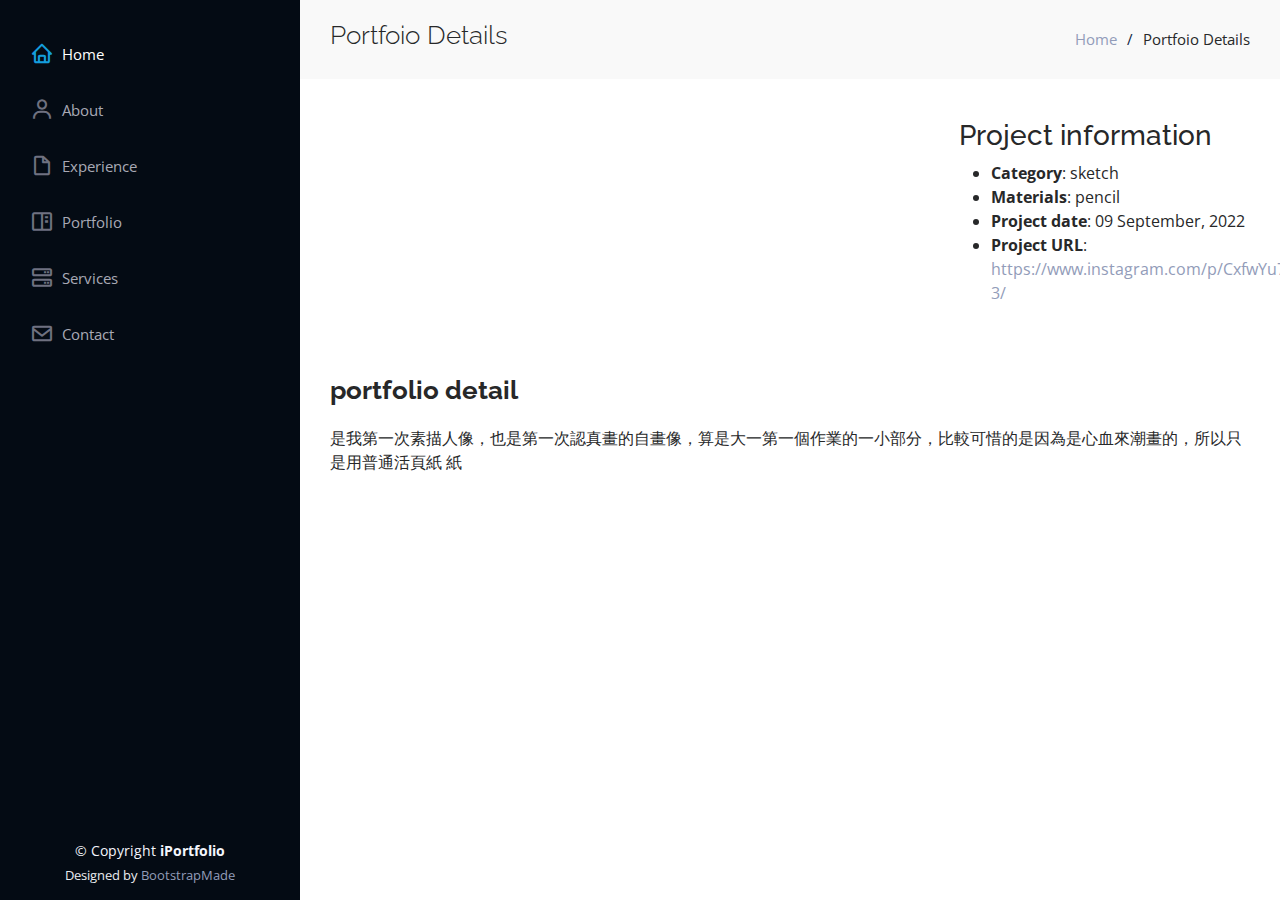
<file: portfolio-details.html>
<!DOCTYPE html>
<html lang="en">

<head>
  <meta charset="utf-8">
  <meta content="width=device-width, initial-scale=1.0" name="viewport">

  <title>Portfolio Details - iPortfolio Bootstrap Template</title>
  <meta content="" name="description">
  <meta content="" name="keywords">

  <!-- Favicons -->
  <link href="assets/img/favicon.png" rel="icon">
  <link href="assets/img/apple-touch-icon.png" rel="apple-touch-icon">

  <!-- Google Fonts -->
  <link href="https://fonts.googleapis.com/css?family=Open+Sans:300,300i,400,400i,600,600i,700,700i|Raleway:300,300i,400,400i,500,500i,600,600i,700,700i|Poppins:300,300i,400,400i,500,500i,600,600i,700,700i" rel="stylesheet">

  <!-- Vendor CSS Files -->
  <link href="assets/vendor/aos/aos.css" rel="stylesheet">
  <link href="assets/vendor/bootstrap/css/bootstrap.min.css" rel="stylesheet">
  <link href="assets/vendor/bootstrap-icons/bootstrap-icons.css" rel="stylesheet">
  <link href="assets/vendor/boxicons/css/boxicons.min.css" rel="stylesheet">
  <link href="assets/vendor/glightbox/css/glightbox.min.css" rel="stylesheet">
  <link href="assets/vendor/swiper/swiper-bundle.min.css" rel="stylesheet">

  <!-- Template Main CSS File -->
  <link href="assets/css/style.css" rel="stylesheet">

  <!-- =======================================================
  * Template Name: iPortfolio
  * Updated: Nov 17 2023 with Bootstrap v5.3.2
  * Template URL: https://bootstrapmade.com/iportfolio-bootstrap-portfolio-websites-template/
  * Author: BootstrapMade.com
  * License: https://bootstrapmade.com/license/
  ======================================================== -->
</head>

<body>

  <!-- ======= Mobile nav toggle button ======= -->
  <i class="bi bi-list mobile-nav-toggle d-xl-none"></i>

  <!-- ======= Header ======= -->
    <header id="header">
 
    <div class="d-flex flex-column">

    <nav id="navbar" class="nav-menu navbar">
        <ul>
          <li><a href="#hero" class="nav-link scrollto active"><i class="bx bx-home"></i> <span>Home</span></a></li>
          <li><a href="#about" class="nav-link scrollto"><i class="bx bx-user"></i> <span>About</span></a></li>
          <li><a href="#resume" class="nav-link scrollto"><i class="bx bx-file-blank"></i> <span>Experience</span></a></li>
          <li><a href="#portfolio" class="nav-link scrollto"><i class="bx bx-book-content"></i> <span>Portfolio</span></a></li>
          <li><a href="#services" class="nav-link scrollto"><i class="bx bx-server"></i> <span>Services</span></a></li>
          <li><a href="#contact" class="nav-link scrollto"><i class="bx bx-envelope"></i> <span>Contact</span></a></li>
        </ul>
      </nav><!-- .nav-menu -->
    </div>
  </header><!-- End Header -->
  <main id="main">

    <!-- ======= Breadcrumbs ======= -->
    <section id="breadcrumbs" class="breadcrumbs">
      <div class="container">

        <div class="d-flex justify-content-between align-items-center">
          <h2>Portfoio Details</h2>
          <ol>
            <li><a href="index.html">Home</a></li>
            <li>Portfoio Details</li>
          </ol>
        </div>

      </div>
    </section><!-- End Breadcrumbs -->

    <!-- ======= Portfolio Details Section ======= -->
     <section id="portfolio-details" class="portfolio-details">
      <div class="container">

         <div class="row gy-4">

          <div class="col-lg-8">
            <div class="portfolio-details-slider swiper">
              <div class="swiper-wrapper align-items-center">



              </div>
              <div class="swiper-pagination"></div>
            </div>
          </div>
        <div class="col-lg-4">
                  <h3>Project information</h3>
              <ul>
                <li><strong>Category</strong>: sketch</li>
                <li><strong>Materials</strong>: pencil</li>
                <li><strong>Project date</strong>: 09 September, 2022</li>
                <li><strong>Project URL</strong>: <a href="#">https://www.instagram.com/p/CxfwYu7Sg-3/</a></li>
              </ul>
            </div>
            <div class="portfolio-description">
              <h2>portfolio detail</h2>
              <p>是我第一次素描人像，也是第一次認真畫的自畫像，算是大一第一個作業的一小部分，比較可惜的是因為是心血來潮畫的，所以只是用普通活頁紙
紙 </p>   </div>
    </section><!-- End Portfolio Details Section -->

  </main><!-- End #main -->

  <!-- ======= Footer ======= -->
  <footer id="footer">
    <div class="container">
      <div class="copyright">
        &copy; Copyright <strong><span>iPortfolio</span></strong>
      </div>
      <div class="credits">
        <!-- All the links in the footer should remain intact. -->
        <!-- You can delete the links only if you purchased the pro version. -->
        <!-- Licensing information: https://bootstrapmade.com/license/ -->
        <!-- Purchase the pro version with working PHP/AJAX contact form: https://bootstrapmade.com/iportfolio-bootstrap-portfolio-websites-template/ -->
        Designed by <a href="https://bootstrapmade.com/">BootstrapMade</a>
      </div>
    </div>
  </footer><!-- End  Footer -->

  <a href="#" class="back-to-top d-flex align-items-center justify-content-center"><i class="bi bi-arrow-up-short"></i></a>

  <!-- Vendor JS Files -->
  <script src="assets/vendor/purecounter/purecounter_vanilla.js"></script>
  <script src="assets/vendor/aos/aos.js"></script>
  <script src="assets/vendor/bootstrap/js/bootstrap.bundle.min.js"></script>
  <script src="assets/vendor/glightbox/js/glightbox.min.js"></script>
  <script src="assets/vendor/isotope-layout/isotope.pkgd.min.js"></script>
  <script src="assets/vendor/swiper/swiper-bundle.min.js"></script>
  <script src="assets/vendor/typed.js/typed.umd.js"></script>
  <script src="assets/vendor/waypoints/noframework.waypoints.js"></script>
  <script src="assets/vendor/php-email-form/validate.js"></script>

  <!-- Template Main JS File -->
  <script src="assets/js/main.js"></script>

</body>

</html>
</file>
<file: assets/css/style.css>
/**
* Template Name: iPortfolio
* Updated: Nov 17 2023 with Bootstrap v5.3.2
* Template URL: https://bootstrapmade.com/iportfolio-bootstrap-portfolio-websites-template/
* Author: BootstrapMade.com
* License: https://bootstrapmade.com/license/
*/

/*--------------------------------------------------------------
# General
--------------------------------------------------------------*/
body {
  font-family: "Open Sans", sans-serif;
  color: #272829;
}

a {
  color: #929cb9;
  text-decoration: none;
}

a:hover {
  color: #37b3ed;
  text-decoration: none;
}

h1,
h2,
h3,
h4,
h5,
h6 {
  font-family: "Raleway", sans-serif;
}

/*--------------------------------------------------------------
# Back to top button
--------------------------------------------------------------*/
.back-to-top {
  position: fixed;
  visibility: hidden;
  opacity: 0;
  right: 15px;
  bottom: 15px;
  z-index: 996;
  background: #149ddd;
  width: 40px;
  height: 40px;
  border-radius: 50px;
  transition: all 0.4s;
}

.back-to-top i {
  font-size: 28px;
  color: #fff;
  line-height: 0;
}

.back-to-top:hover {
  background: #2eafec;
  color: #fff;
}

.back-to-top.active {
  visibility: visible;
  opacity: 1;
}

/*--------------------------------------------------------------
# Header
--------------------------------------------------------------*/
#header {
  position: fixed;
  top: 0;
  left: 0;
  bottom: 0;
  width: 300px;
  transition: all ease-in-out 0.5s;
  z-index: 9997;
  transition: all 0.5s;
  padding: 0 15px;
  background: #040b14;
  overflow-y: auto;
}

#header .profile img {
  margin: 15px auto;
  display: block;
  width: 120px;
  border: 8px solid #2c2f3f;
}

#header .profile h1 {
  font-size: 24px;
  margin: 0;
  padding: 0;
  font-weight: 600;
  -moz-text-align-last: center;
  text-align-last: center;
  font-family: "Poppins", sans-serif;
}

#header .profile h1 a,
#header .profile h1 a:hover {
  color: #fff;
  text-decoration: none;
}

#header .profile .social-links a {
  font-size: 18px;
  display: inline-block;
  background: #212431;
  color: #fff;
  line-height: 1;
  padding: 8px 0;
  margin-right: 4px;
  border-radius: 50%;
  text-align: center;
  width: 36px;
  height: 36px;
  transition: 0.3s;
}

#header .profile .social-links a:hover {
  background: #149ddd;
  color: #fff;
  text-decoration: none;
}

#main {
  margin-left: 300px;
}

.container,
.container-fluid {
  padding-left: 30px;
  padding-right: 30px;
}

@media (max-width: 1199px) {
  #header {
    left: -300px;
  }

  #main {
    margin-left: 0;
  }

  .container,
  .container-fluid {
    padding-left: 12px;
    padding-right: 12px;
  }
}

/*--------------------------------------------------------------
# Navigation Menu
--------------------------------------------------------------*/
/* Desktop Navigation */
.nav-menu {
  padding: 30px 0 0 0;
}

.nav-menu * {
  margin: 0;
  padding: 0;
  list-style: none;
}

.nav-menu > ul > li {
  position: relative;
  white-space: nowrap;
}

.nav-menu a,
.nav-menu a:focus {
  display: flex;
  align-items: center;
  color: #a8a9b4;
  padding: 12px 15px;
  margin-bottom: 8px;
  transition: 0.3s;
  font-size: 15px;
}

.nav-menu a i,
.nav-menu a:focus i {
  font-size: 24px;
  padding-right: 8px;
  color: #6f7180;
}

.nav-menu a:hover,
.nav-menu .active,
.nav-menu .active:focus,
.nav-menu li:hover > a {
  text-decoration: none;
  color: #fff;
}

.nav-menu a:hover i,
.nav-menu .active i,
.nav-menu .active:focus i,
.nav-menu li:hover > a i {
  color: #149ddd;
}

/* Mobile Navigation */
.mobile-nav-toggle {
  position: fixed;
  right: 15px;
  top: 15px;
  z-index: 9998;
  border: 0;
  font-size: 24px;
  transition: all 0.4s;
  outline: none !important;
  background-color: #149ddd;
  color: #fff;
  width: 40px;
  height: 40px;
  display: inline-flex;
  align-items: center;
  justify-content: center;
  line-height: 0;
  border-radius: 50px;
  cursor: pointer;
}

.mobile-nav-active {
  overflow: hidden;
}

.mobile-nav-active #header {
  left: 0;
}

/*--------------------------------------------------------------
# Hero Section
--------------------------------------------------------------*/
#hero {
  width: 100%;
  height: 100vh;
  background: url("https://i.imgur.com/FAXm45A.jpg") top center;
  background-size: cover;
}

#hero:before {
  content: "";
  background: rgba(5, 13, 24, 0.3);
  position: absolute;
  bottom: 0;
  top: 0;
  left: 0;
  right: 0;
  z-index: 1;
}

#hero .hero-container {
  position: relative;
  z-index: 2;
  min-width: 300px;
}

#hero h1 {
  margin: 0 0 10px 0;
  font-size: 64px;
  font-weight: 700;
  line-height: 56px;
  color: #fff;
}

#hero p {
  color: #fff;
  margin-bottom: 50px;
  font-size: 26px;
  font-family: "Poppins", sans-serif;
}

#hero p span {
  color: #fff;
  padding-bottom: 4px;
  letter-spacing: 1px;
  border-bottom: 3px solid #149ddd;
}

@media (min-width: 1024px) {
  #hero {
    background-attachment: fixed;
  }
}

@media (max-width: 768px) {
  #hero h1 {
    font-size: 28px;
    line-height: 36px;
  }

  #hero h2 {
    font-size: 18px;
    line-height: 24px;
    margin-bottom: 30px;
  }
}

/*--------------------------------------------------------------
# Sections General
--------------------------------------------------------------*/
section {
  padding: 60px 0;
  overflow: hidden;
}

.section-bg {
  background: #f5f8fd;
}

.section-title {
  padding-bottom: 30px;
}

.section-title h2 {
  font-size: 32px;
  font-weight: bold;
  margin-bottom: 20px;
  padding-bottom: 20px;
  position: relative;
  color: #173b6c;
}

.section-title h2::after {
  content: "";
  position: absolute;
  display: block;
  width: 50px;
  height: 3px;
  background: #149ddd;
  bottom: 0;
  left: 0;
}

.section-title p {
  margin-bottom: 0;
}

/*--------------------------------------------------------------
# About
--------------------------------------------------------------*/
.about .content h3 {
  font-weight: 700;
  font-size: 26px;
  color: #173b6c;
}

.about .content ul {
  list-style: none;
  padding: 0;
}

.about .content ul li {
  margin-bottom: 20px;
  display: flex;
  align-items: center;
}

.about .content ul strong {
  margin-right: 10px;
}

.about .content ul i {
  font-size: 16px;
  margin-right: 5px;
  color: #149ddd;
  line-height: 0;
}

.about .content p:last-child {
  margin-bottom: 0;
}

/*--------------------------------------------------------------
# Facts
--------------------------------------------------------------*/
.facts {
  padding-bottom: 30px;
}

.facts .count-box {
  padding: 30px;
  width: 100%;
}

.facts .count-box i {
  display: block;
  font-size: 44px;
  color: #149ddd;
  float: left;
  line-height: 0;
}

.facts .count-box span {
  font-size: 48px;
  line-height: 40px;
  display: block;
  font-weight: 700;
  color: #050d18;
  margin-left: 60px;
}

.facts .count-box p {
  padding: 15px 0 0 0;
  margin: 0 0 0 60px;
  font-family: "Raleway", sans-serif;
  font-size: 14px;
  color: #122f57;
}

.facts .count-box a {
  font-weight: 600;
  display: block;
  margin-top: 20px;
  color: #122f57;
  font-size: 15px;
  font-family: "Poppins", sans-serif;
  transition: ease-in-out 0.3s;
}

.facts .count-box a:hover {
  color: #1f5297;
}

/*--------------------------------------------------------------
# Akills
--------------------------------------------------------------*/
.skills .progress {
  height: 60px;
  display: block;
  background: none;
  border-radius: 0;
}

.skills .progress .skill {
  padding: 0;
  margin: 0 0 6px 0;
  text-transform: uppercase;
  display: block;
  font-weight: 600;
  font-family: "Poppins", sans-serif;
  color: #050d18;
}

.skills .progress .skill .val {
  float: right;
  font-style: normal;
}

.skills .progress-bar-wrap {
  background: #dce8f8;
  height: 10px;
}

.skills .progress-bar {
  width: 1px;
  height: 10px;
  transition: 0.9s;
  background-color: #149ddd;
}

/*--------------------------------------------------------------
# Resume
--------------------------------------------------------------*/
.resume .resume-title {
  font-size: 26px;
  font-weight: 700;
  margin-top: 20px;
  margin-bottom: 20px;
  color: #050d18;
}

.resume .resume-item {
  padding: 0 0 20px 20px;
  margin-top: -2px;
  border-left: 2px solid #1f5297;
  position: relative;
}

.resume .resume-item h4 {
  line-height: 18px;
  font-size: 18px;
  font-weight: 600;
  text-transform: uppercase;
  font-family: "Poppins", sans-serif;
  color: #050d18;
  margin-bottom: 10px;
}

.resume .resume-item h5 {
  font-size: 16px;
  background: #e4edf9;
  padding: 5px 15px;
  display: inline-block;
  font-weight: 600;
  margin-bottom: 10px;
}

.resume .resume-item ul {
  padding-left: 20px;
}

.resume .resume-item ul li {
  padding-bottom: 10px;
}

.resume .resume-item:last-child {
  padding-bottom: 0;
}

.resume .resume-item::before {
  content: "";
  position: absolute;
  width: 16px;
  height: 16px;
  border-radius: 50px;
  left: -9px;
  top: 0;
  background: #fff;
  border: 2px solid #1f5297;
}

/*--------------------------------------------------------------
# Portfolio
--------------------------------------------------------------*/
.portfolio .portfolio-item {
  margin-bottom: 30px;
}

.portfolio #portfolio-flters {
  padding: 0;
  margin: 0 auto 35px auto;
  list-style: none;
  text-align: center;
  background: #fff;
  border-radius: 50px;
  padding: 2px 15px;
}

.portfolio #portfolio-flters li {
  cursor: pointer;
  display: inline-block;
  padding: 10px 15px 8px 15px;
  font-size: 14px;
  font-weight: 600;
  line-height: 1;
  text-transform: uppercase;
  color: #272829;
  margin-bottom: 5px;
  transition: all 0.3s ease-in-out;
}

.portfolio #portfolio-flters li:hover,
.portfolio #portfolio-flters li.filter-active {
  color: #149ddd;
}

.portfolio #portfolio-flters li:last-child {
  margin-right: 0;
}

.portfolio .portfolio-wrap {
  transition: 0.3s;
  position: relative;
  overflow: hidden;
  z-index: 1;
}

.portfolio .portfolio-wrap::before {
  content: "";
  background: rgba(255, 255, 255, 0.5);
  position: absolute;
  left: 0;
  right: 0;
  top: 0;
  bottom: 0;
  transition: all ease-in-out 0.3s;
  z-index: 2;
  opacity: 0;
}

.portfolio .portfolio-wrap .portfolio-links {
  opacity: 1;
  left: 0;
  right: 0;
  bottom: -60px;
  z-index: 3;
  position: absolute;
  transition: all ease-in-out 0.3s;
  display: flex;
  justify-content: center;
}

.portfolio .portfolio-wrap .portfolio-links a {
  color: #fff;
  font-size: 28px;
  text-align: center;
  background: rgba(20, 157, 221, 0.75);
  transition: 0.3s;
  width: 50%;
}

.portfolio .portfolio-wrap .portfolio-links a:hover {
  background: rgba(20, 157, 221, 0.95);
}

.portfolio .portfolio-wrap .portfolio-links a + a {
  border-left: 1px solid #37b3ed;
}

.portfolio .portfolio-wrap:hover::before {
  top: 0;
  left: 0;
  right: 0;
  bottom: 0;
  opacity: 1;
}

.portfolio .portfolio-wrap:hover .portfolio-links {
  opacity: 1;
  bottom: 0;
}

/*--------------------------------------------------------------
# Portfolio Details
--------------------------------------------------------------*/
.portfolio-details {
  padding-top: 40px;
}

.portfolio-details .portfolio-details-slider img {
  width: 100%;
}

.portfolio-details .portfolio-details-slider .swiper-pagination {
  margin-top: 20px;
  position: relative;
}

.portfolio-details
  .portfolio-details-slider
  .swiper-pagination
  .swiper-pagination-bullet {
  width: 12px;
  height: 12px;
  background-color: #fff;
  opacity: 1;
  border: 1px solid #149ddd;
}

.portfolio-details
  .portfolio-details-slider
  .swiper-pagination
  .swiper-pagination-bullet-active {
  background-color: #149ddd;
}

.portfolio-details .portfolio-info {
  padding: 30px;
  box-shadow: 0px 0 30px rgba(5, 13, 24, 0.08);
}

.portfolio-details .portfolio-info h3 {
  font-size: 22px;
  font-weight: 700;
  margin-bottom: 20px;
  padding-bottom: 20px;
  border-bottom: 1px solid #eee;
}

.portfolio-details .portfolio-info ul {
  list-style: none;
  padding: 0;
  font-size: 15px;
}

.portfolio-details .portfolio-info ul li + li {
  margin-top: 10px;
}

.portfolio-details .portfolio-description {
  padding-top: 30px;
}

.portfolio-details .portfolio-description h2 {
  font-size: 26px;
  font-weight: 700;
  margin-bottom: 20px;
}

.portfolio-details .portfolio-description p {
  padding: 0;
}

/*--------------------------------------------------------------
# Services
--------------------------------------------------------------*/
.services .icon-box {
  margin-bottom: 20px;
}

.services .icon {
  float: left;
  display: flex;
  align-items: center;
  justify-content: center;
  width: 54px;
  height: 54px;
  background: #149ddd;
  border-radius: 50%;
  transition: 0.5s;
  border: 1px solid #149ddd;
}

.services .icon i {
  color: #fff;
  font-size: 24px;
  line-height: 0;
}

.services .icon-box:hover .icon {
  background: #fff;
}

.services .icon-box:hover .icon i {
  color: #149ddd;
}

.services .title {
  margin-left: 80px;
  font-weight: 700;
  margin-bottom: 15px;
  font-size: 18px;
}

.services .title a {
  color: #343a40;
}

.services .title a:hover {
  color: #149ddd;
}

.services .description {
  margin-left: 80px;
  line-height: 24px;
  font-size: 14px;
}

/*--------------------------------------------------------------
# Testimonials
--------------------------------------------------------------*/
.testimonials .testimonials-carousel,
.testimonials .testimonials-slider {
  overflow: hidden;
}

.testimonials .testimonial-item {
  box-sizing: content-box;
  text-align: center;
  min-height: 320px;
}

.testimonials .testimonial-item .testimonial-img {
  width: 90px;
  border-radius: 50%;
  margin: 0 auto;
}

.testimonials .testimonial-item h3 {
  font-size: 18px;
  font-weight: bold;
  margin: 10px 0 5px 0;
  color: #111;
}

.testimonials .testimonial-item h4 {
  font-size: 14px;
  color: #999;
  margin: 0;
}

.testimonials .testimonial-item .quote-icon-left,
.testimonials .testimonial-item .quote-icon-right {
  color: #c3e8fa;
  font-size: 26px;
}

.testimonials .testimonial-item .quote-icon-left {
  display: inline-block;
  left: -5px;
  position: relative;
}

.testimonials .testimonial-item .quote-icon-right {
  display: inline-block;
  right: -5px;
  position: relative;
  top: 10px;
}

.testimonials .testimonial-item p {
  font-style: italic;
  margin: 0 15px 15px 15px;
  padding: 20px;
  background: #fff;
  position: relative;
  margin-bottom: 35px;
  border-radius: 6px;
  box-shadow: 0px 2px 15px rgba(0, 0, 0, 0.1);
}

.testimonials .testimonial-item p::after {
  content: "";
  width: 0;
  height: 0;
  border-top: 20px solid #fff;
  border-right: 20px solid transparent;
  border-left: 20px solid transparent;
  position: absolute;
  bottom: -20px;
  left: calc(50% - 20px);
}

.testimonials .swiper-pagination {
  margin-top: 20px;
  position: relative;
}

.testimonials .swiper-pagination .swiper-pagination-bullet {
  width: 12px;
  height: 12px;
  background-color: #fff;
  opacity: 1;
  border: 1px solid #149ddd;
}

.testimonials .swiper-pagination .swiper-pagination-bullet-active {
  background-color: #149ddd;
}

/*--------------------------------------------------------------
# Contact
--------------------------------------------------------------*/
.contact {
  padding-bottom: 130px;
}

.contact .info {
  padding: 30px;
  background: #fff;
  width: 100%;
  box-shadow: 0 0 24px 0 rgba(0, 0, 0, 0.12);
}

.contact .info i {
  font-size: 20px;
  color: #149ddd;
  float: left;
  width: 44px;
  height: 44px;
  background: #dff3fc;
  display: flex;
  justify-content: center;
  align-items: center;
  border-radius: 50px;
  transition: all 0.3s ease-in-out;
}

.contact .info h4 {
  padding: 0 0 0 60px;
  font-size: 22px;
  font-weight: 600;
  margin-bottom: 5px;
  color: #050d18;
}

.contact .info p {
  padding: 0 0 10px 60px;
  margin-bottom: 20px;
  font-size: 14px;
  color: #173b6c;
}

.contact .info .email p {
  padding-top: 5px;
}

.contact .info .social-links {
  padding-left: 60px;
}

.contact .info .social-links a {
  font-size: 18px;
  display: inline-block;
  background: #333;
  color: #fff;
  line-height: 1;
  padding: 8px 0;
  border-radius: 50%;
  text-align: center;
  width: 36px;
  height: 36px;
  transition: 0.3s;
  margin-right: 10px;
}

.contact .info .social-links a:hover {
  background: #149ddd;
  color: #fff;
}

.contact .info .email:hover i,
.contact .info .address:hover i,
.contact .info .phone:hover i {
  background: #149ddd;
  color: #fff;
}

.contact .php-email-form {
  width: 100%;
  padding: 30px;
  background: #fff;
  box-shadow: 0 0 24px 0 rgba(0, 0, 0, 0.12);
}

.contact .php-email-form .form-group {
  padding-bottom: 8px;
}

.contact .php-email-form .validate {
  display: none;
  color: red;
  margin: 0 0 15px 0;
  font-weight: 400;
  font-size: 13px;
}

.contact .php-email-form .error-message {
  display: none;
  color: #fff;
  background: #ed3c0d;
  text-align: left;
  padding: 15px;
  font-weight: 600;
}

.contact .php-email-form .error-message br + br {
  margin-top: 25px;
}

.contact .php-email-form .sent-message {
  display: none;
  color: #fff;
  background: #18d26e;
  text-align: center;
  padding: 15px;
  font-weight: 600;
}

.contact .php-email-form .loading {
  display: none;
  background: #fff;
  text-align: center;
  padding: 15px;
}

.contact .php-email-form .loading:before {
  content: "";
  display: inline-block;
  border-radius: 50%;
  width: 24px;
  height: 24px;
  margin: 0 10px -6px 0;
  border: 3px solid #18d26e;
  border-top-color: #eee;
  animation: animate-loading 1s linear infinite;
}

.contact .php-email-form .form-group {
  margin-bottom: 15px;
}

.contact .php-email-form label {
  padding-bottom: 8px;
}

.contact .php-email-form input,
.contact .php-email-form textarea {
  border-radius: 0;
  box-shadow: none;
  font-size: 14px;
}

.contact .php-email-form input {
  height: 44px;
}

.contact .php-email-form textarea {
  padding: 10px 15px;
}

.contact .php-email-form button[type="submit"] {
  background: #149ddd;
  border: 0;
  padding: 10px 24px;
  color: #fff;
  transition: 0.4s;
  border-radius: 4px;
}

.contact .php-email-form button[type="submit"]:hover {
  background: #37b3ed;
}

@keyframes animate-loading {
  0% {
    transform: rotate(0deg);
  }

  100% {
    transform: rotate(360deg);
  }
}

/*--------------------------------------------------------------
# Breadcrumbs
--------------------------------------------------------------*/
.breadcrumbs {
  padding: 20px 0;
  background: #f9f9f9;
}

.breadcrumbs h2 {
  font-size: 26px;
  font-weight: 300;
}

.breadcrumbs ol {
  display: flex;
  flex-wrap: wrap;
  list-style: none;
  padding: 0;
  margin: 0;
  font-size: 15px;
}

.breadcrumbs ol li + li {
  padding-left: 10px;
}

.breadcrumbs ol li + li::before {
  display: inline-block;
  padding-right: 10px;
  color: #0e2442;
  content: "/";
}

@media (max-width: 768px) {
  .breadcrumbs .d-flex {
    display: block !important;
  }

  .breadcrumbs ol {
    display: block;
  }

  .breadcrumbs ol li {
    display: inline-block;
  }
}

/*--------------------------------------------------------------
# Footer
--------------------------------------------------------------*/
#footer {
  padding: 15px;
  color: #f4f6fd;
  font-size: 14px;
  position: fixed;
  left: 0;
  bottom: 0;
  width: 300px;
  z-index: 9999;
  background: #040b14;
}

#footer .copyright {
  text-align: center;
}

#footer .credits {
  padding-top: 5px;
  text-align: center;
  font-size: 13px;
  color: #eaebf0;
}

@media (max-width: 1199px) {
  #footer {
    position: static;
    width: auto;
    padding-right: 20px 15px;
  }
}
</file>
